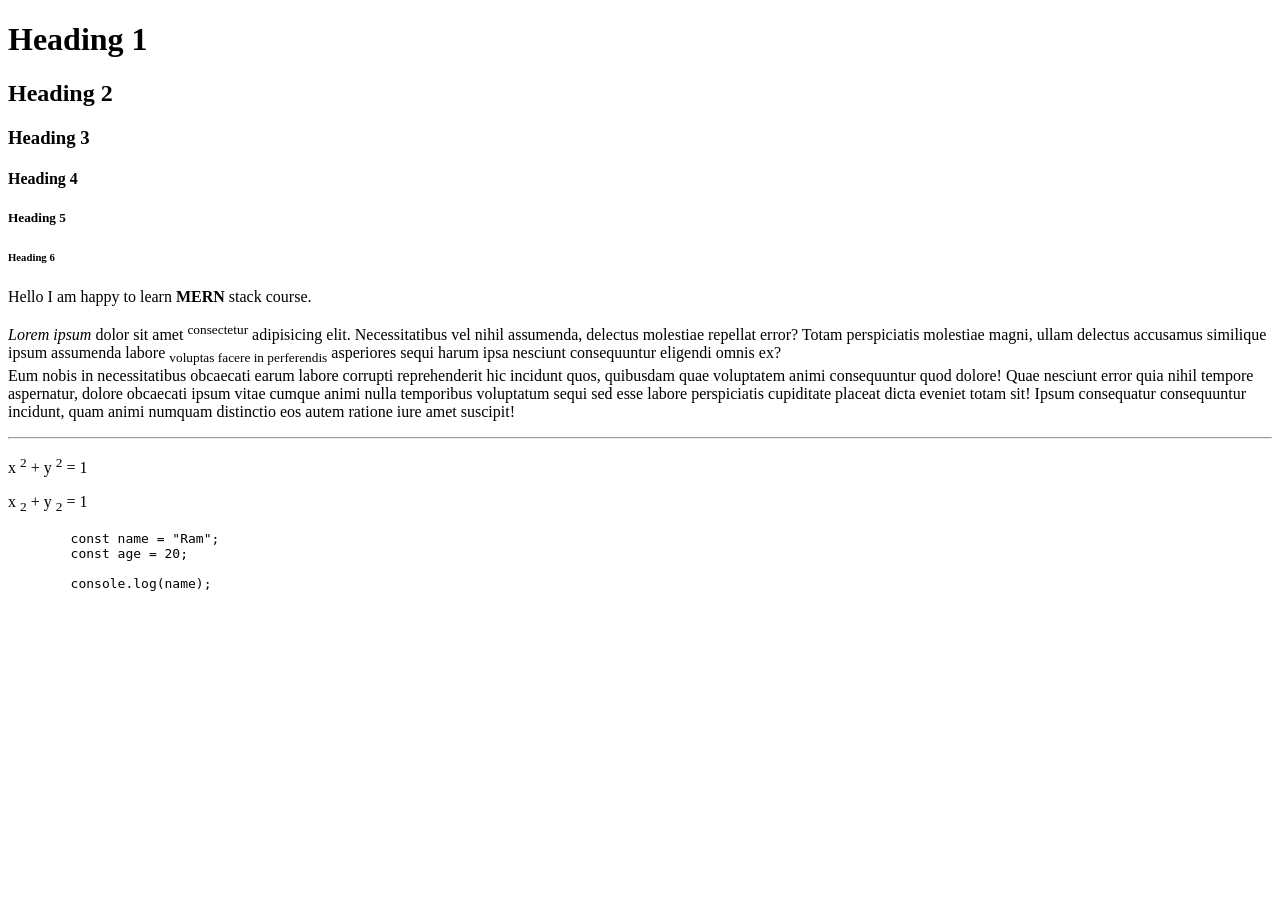
<file: index.html>
<!doctype html>
<html lang="en">
  <head>
    <meta charset="UTF-8" />
    <meta name="viewport" content="width=device-width, initial-scale=1.0" />
    <title>Learning HTML</title>
  </head>

  <body>
    <!-- Headings: h1 - h6 -->
    <h1>Heading 1</h1>
    <h2>Heading 2</h2>
    <h3>Heading 3</h3>
    <h4>Heading 4</h4>
    <h5>Heading 5</h5>
    <h6>Heading 6</h6>

    <!-- Paragraph  -->
    <p>Hello I am happy to learn <strong>MERN</strong> stack course.</p>
    <p>
      <em>Lorem ipsum</em> dolor sit amet <sup>consectetur</sup> adipisicing
      elit. Necessitatibus vel nihil assumenda, delectus molestiae repellat
      error? Totam perspiciatis molestiae magni, ullam delectus accusamus
      similique ipsum assumenda labore
      <sub>voluptas facere in perferendis</sub> asperiores sequi harum ipsa
      nesciunt consequuntur eligendi omnis ex?
      <br />
      Eum nobis in necessitatibus obcaecati earum labore corrupti reprehenderit
      hic incidunt quos, quibusdam quae voluptatem animi consequuntur quod
      dolore! Quae nesciunt error quia nihil tempore aspernatur, dolore
      obcaecati ipsum vitae cumque animi nulla temporibus voluptatum sequi sed
      esse labore perspiciatis cupiditate placeat dicta eveniet totam sit! Ipsum
      consequatur consequuntur incidunt, quam animi numquam distinctio eos autem
      ratione iure amet suscipit!
    </p>
    <hr />
    <p>x <sup>2</sup> + y <sup>2</sup> = 1</p>
    <p>x <sub>2</sub> + y <sub>2</sub> = 1</p>

    <pre>
        const name = "Ram";
        const age = 20;

        console.log(name);
    </pre>
  </body>
</html>
</file>
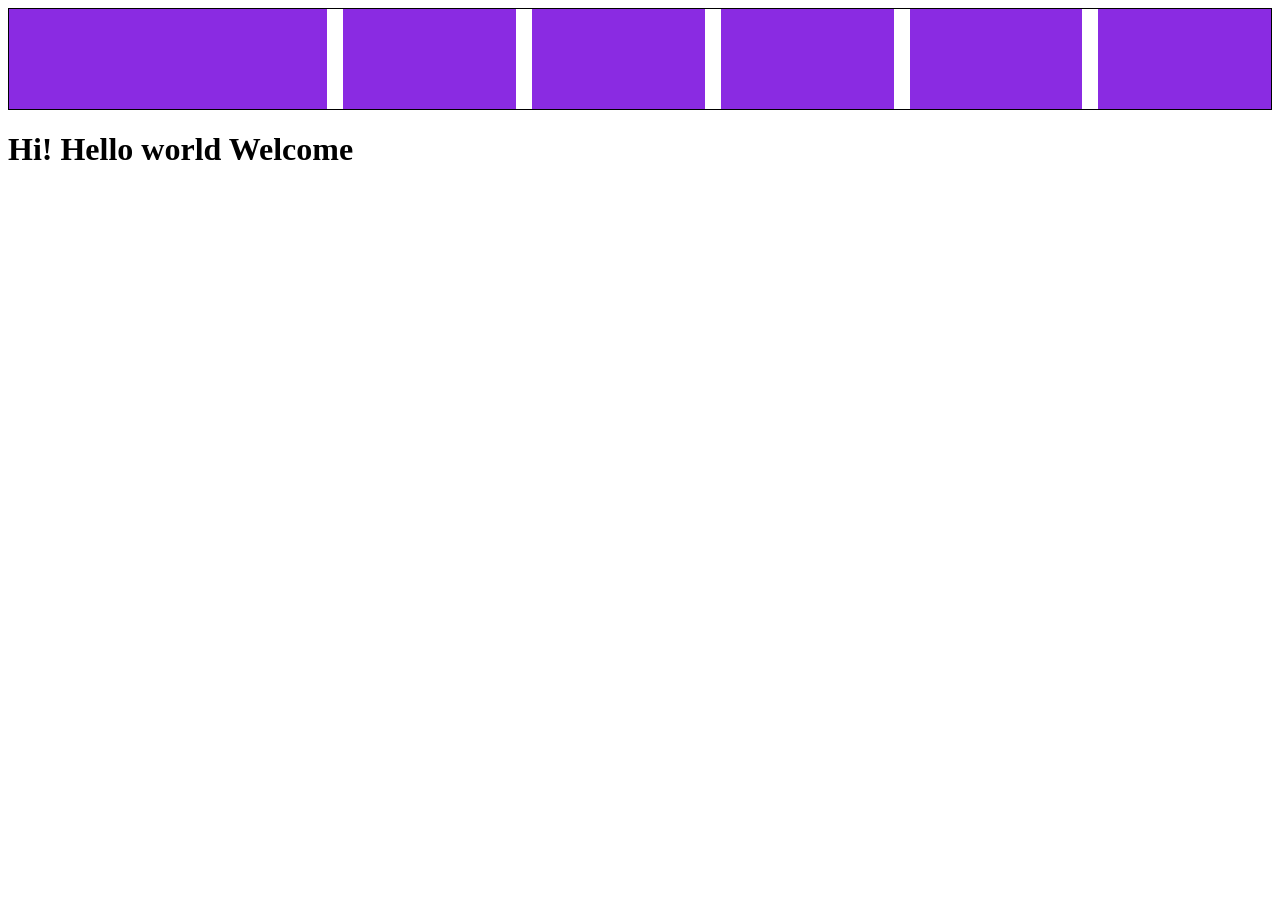
<file: flex.html>
<!doctype html>
<html lang="en">
  <head>
    <meta charset="UTF-8" />
    <meta name="viewport" content="width=device-width, initial-scale=1.0" />
    <title>Document</title>
    <style>
      .flex-box {
        border: 1px solid;
        gap: 1rem;
        display: flex;
        flex-wrap: wrap;
      }

      .card {
        height: 100px;
        width: 100px;
        background-color: blueviolet;
        flex-grow: 1;
        flex-shrink: 1;
      }

      .card:first-child {
        flex-grow: 3;
        flex-shrink: 0.7;
      }

      h1::before {
        content: "Hi! ";
      }

      h1::after {
        content: " Welcome";
      }
    </style>
  </head>
  <body>
    <div class="flex-box">
      <div class="card one"></div>
      <div class="card two"></div>
      <div class="card"></div>
      <div class="card"></div>
      <div class="card"></div>
      <div class="card"></div>
    </div>

    <h1>Hello world</h1>
  </body>
</html>
</file>
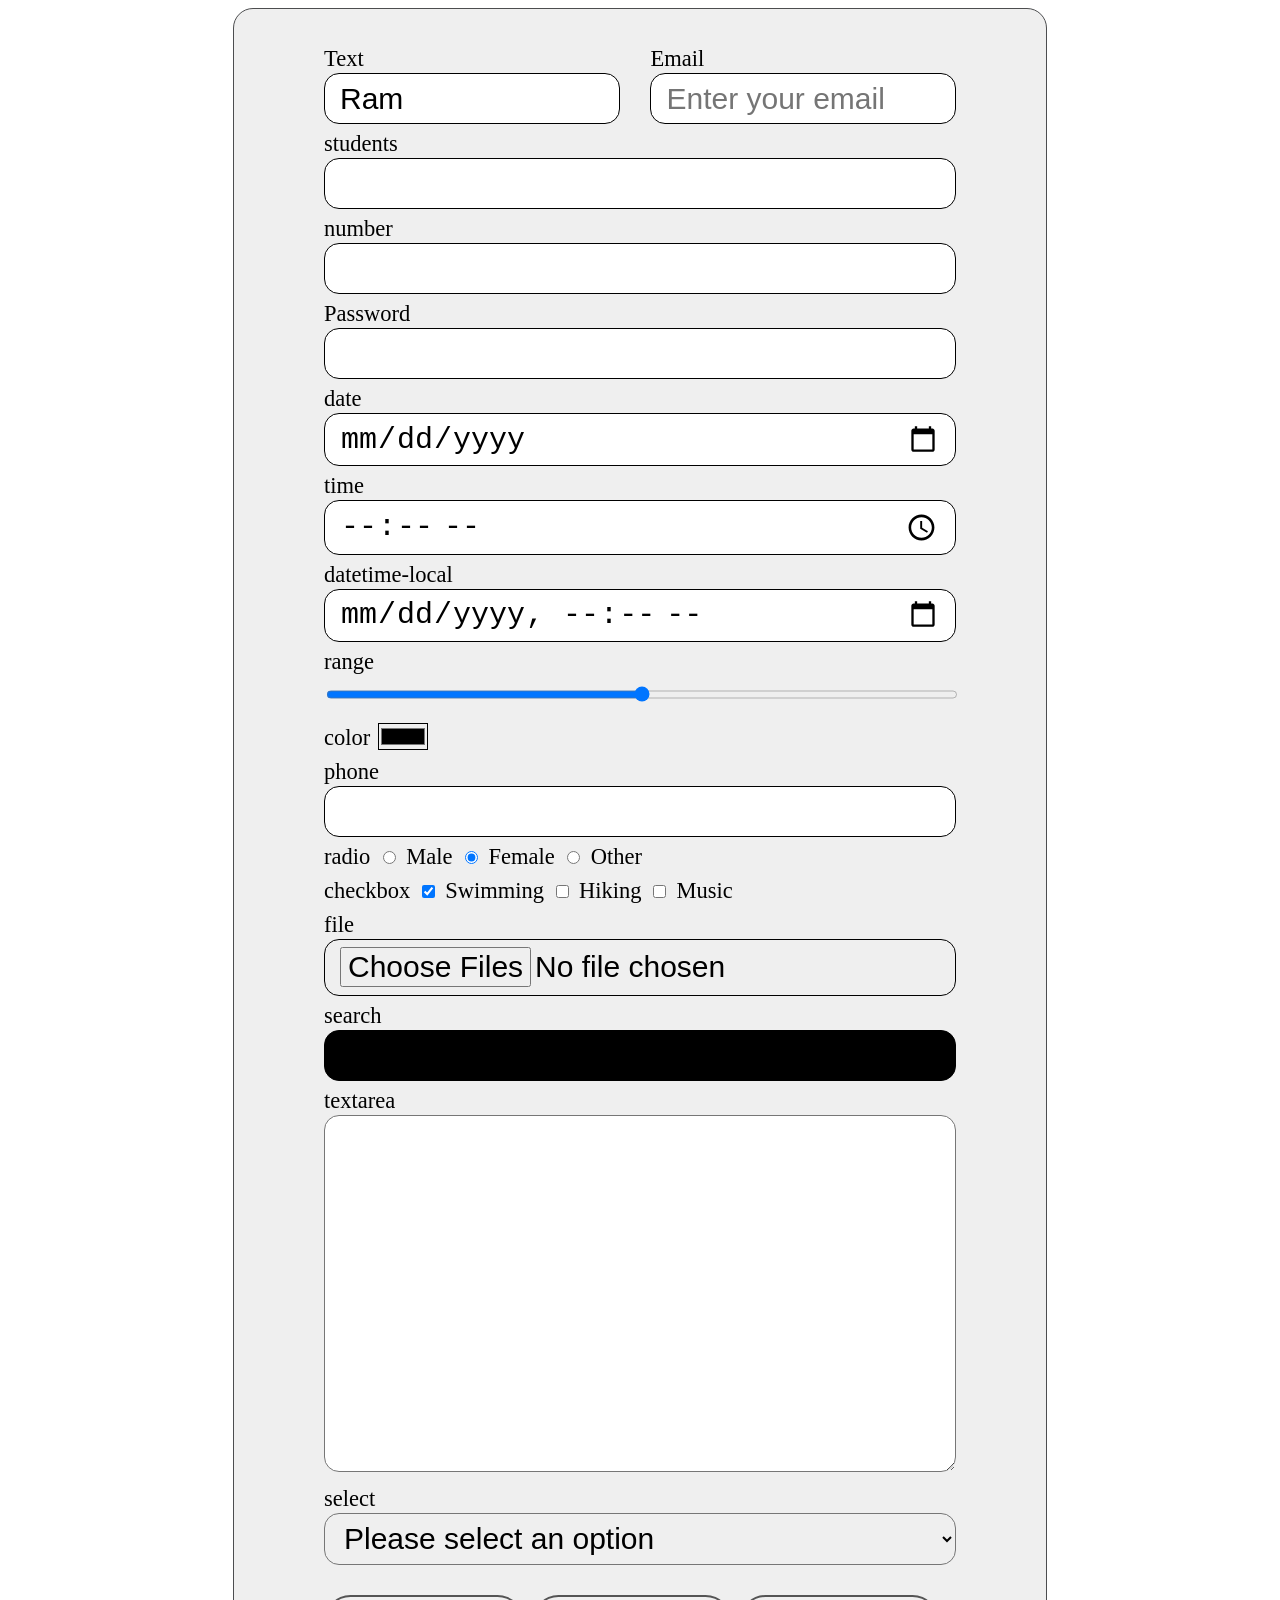
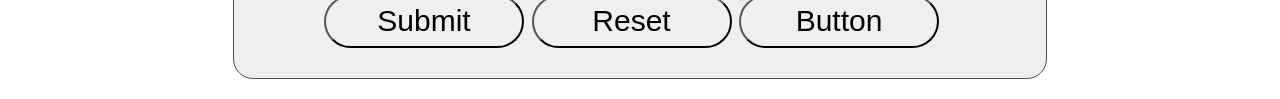
<file: form.html>
<!doctype html>
<html lang="en">
  <head>
    <meta charset="UTF-8" />
    <meta name="viewport" content="width=device-width, initial-scale=1.0" />
    <title>Form</title>
    <link rel="stylesheet" href="mystyles.css" />
  </head>
  <body>
    <form class="user-form">
      <div class="flex">
        <div>
          <label for="text">Text</label>
          <input type="text" id="text" name="text" value="Ram" />
        </div>

        <div>
          <label for="email">Email</label>
          <input
            type="email"
            id="email"
            name="email"
            placeholder="Enter your email"
            required
          />
        </div>
      </div>

      <div>
        <label for="students">students</label>
        <input type="text" id="students" list="studentList" />
        <datalist id="studentList">
          <option value="Ram"></option>
          <option value="Hari"></option>
          <option value="Sita"></option>
          <option value="Rohan"></option>
          <option value="Rajesh"></option>
        </datalist>
      </div>

      <div>
        <label for="number">number</label>
        <input type="number" id="number" min="1" max="100" />
      </div>

      <div>
        <label for="password">Password</label>
        <input type="password" id="password" minlength="6" maxlength="24" />
      </div>

      <div>
        <label for="date">date</label>
        <input type="date" id="date" />
      </div>

      <div>
        <label for="time">time</label>
        <input type="time" id="time" />
      </div>

      <div>
        <label for="datetime-local">datetime-local</label>
        <input type="datetime-local" id="datetime-local" />
      </div>

      <div>
        <label for="range">range</label>
        <input type="range" id="range" min="1" max="5" step="1" />
      </div>

      <div>
        <label for="color">color</label>
        <input type="color" id="color" />
      </div>

      <div>
        <label for="tel">phone</label>
        <input type="tel" id="tel" />
      </div>

      <div>
        <label>radio</label>
        <input type="radio" name="gender" id="male" value="male" />
        <label for="male">Male</label>

        <input type="radio" name="gender" id="female" checked value="female" />
        <label for="female">Female</label>

        <input type="radio" name="gender" id="other" value="other" />
        <label for="other">Other</label>
      </div>

      <div>
        <label>checkbox</label>
        <input
          type="checkbox"
          name="hobbies"
          id="swim"
          checked
          value="swimming"
        />
        <label for="swim">Swimming</label>

        <input type="checkbox" name="hobbies" id="hike" value="hiking" />
        <label for="hike">Hiking</label>

        <input type="checkbox" name="hobbies" id="music" value="music" />
        <label for="music">Music</label>
      </div>

      <div>
        <label for="file">file</label>
        <input type="file" id="file" accept=".jpg,.png,.webp" multiple />
      </div>

      <div>
        <label for="search">search</label>
        <input type="search" id="search" disabled />
      </div>

      <div>
        <label for="textarea">textarea</label>
        <textarea name="textarea" id="textarea" rows="10" cols="50"></textarea>
      </div>

      <div>
        <label for="select">select</label>
        <select id="select" name="select">
          <option disabled selected>Please select an option</option>
          <option value="1">class 1</option>
          <option value="2">class 2</option>
          <option value="3">class 3</option>
          <option value="4">class 4</option>
        </select>
      </div>

      <div>
        <button type="submit">Submit</button>
        <button type="reset">Reset</button>
        <button type="button">Button</button>
      </div>
    </form>
  </body>
</html>
</file>
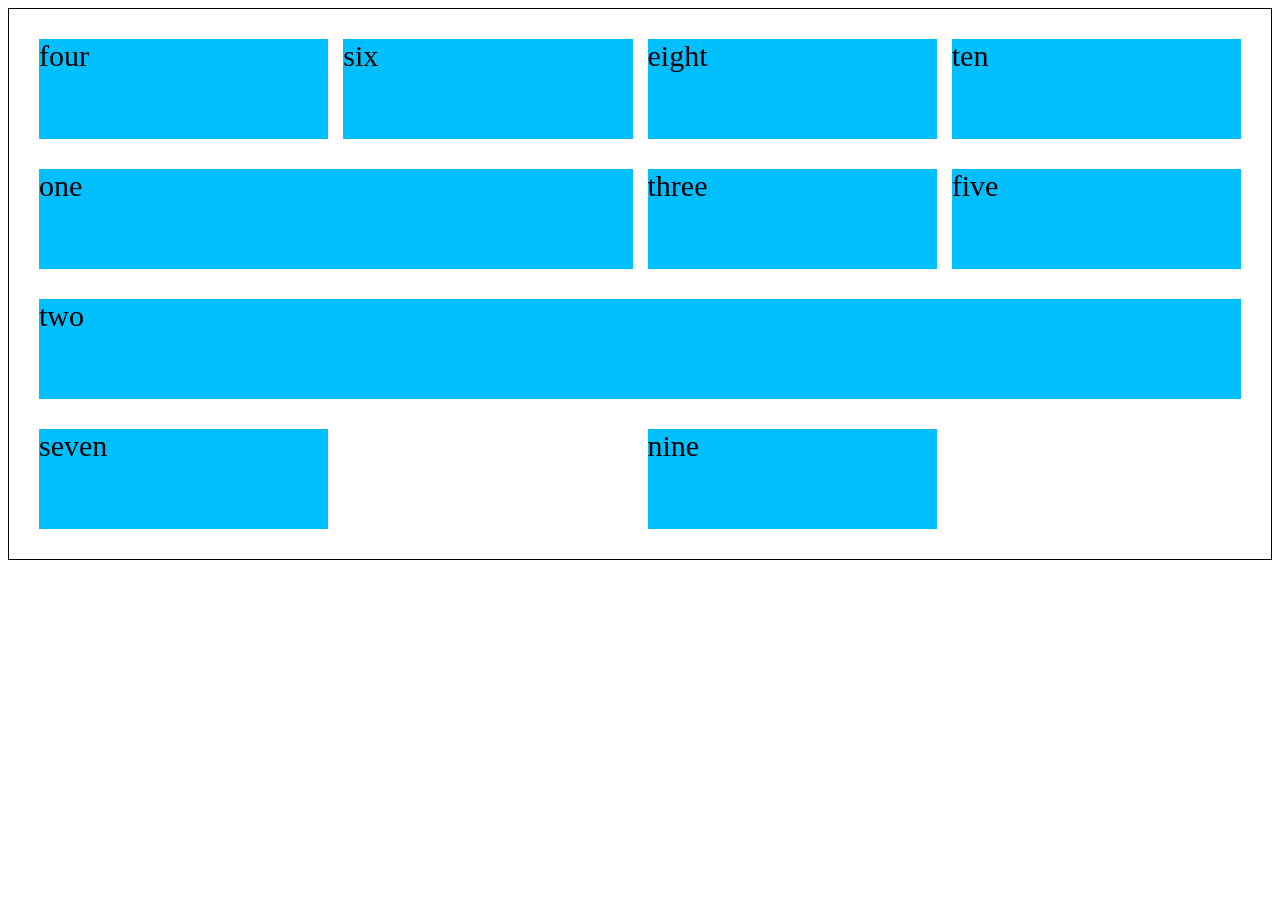
<file: grid.html>
<!doctype html>
<html lang="en">
  <head>
    <meta charset="UTF-8" />
    <meta name="viewport" content="width=device-width, initial-scale=1.0" />
    <title>Grid</title>
    <link rel="stylesheet" href="mystyles.css" />
  </head>
  <body>
    <div class="grid-container">
      <div class="grid-box one">one</div>
      <div class="grid-box two">two</div>
      <div class="grid-box three">three</div>
      <div class="grid-box four">four</div>
      <div class="grid-box five">five</div>
      <div class="grid-box six">six</div>
      <div class="grid-box seven">seven</div>
      <div class="grid-box eight">eight</div>
      <div class="grid-box nine">nine</div>
      <div class="grid-box ten">ten</div>
    </div>
  </body>
</html>
</file>
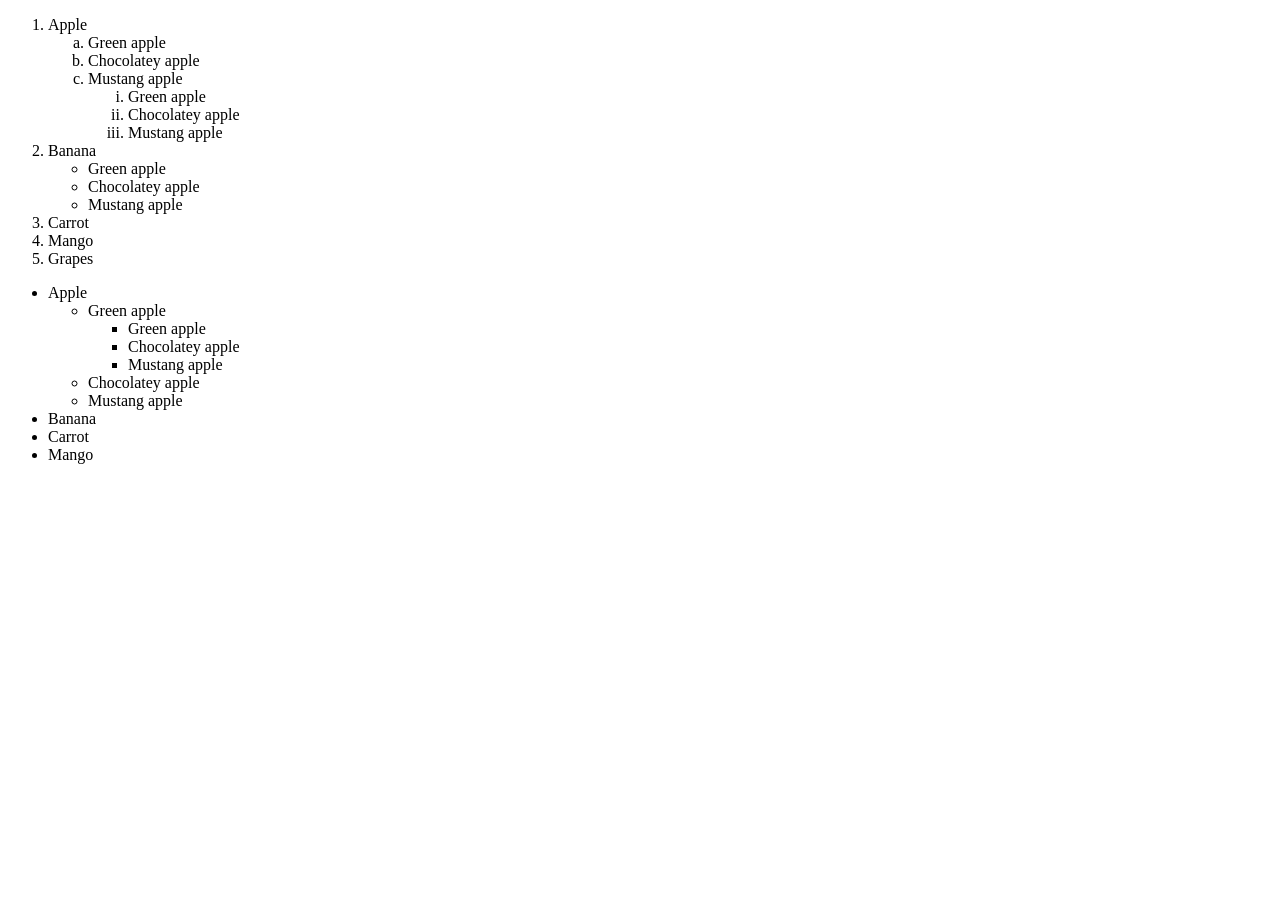
<file: list.html>
<!doctype html>
<html lang="en">
  <head>
    <meta charset="UTF-8" />
    <meta name="viewport" content="width=device-width, initial-scale=1.0" />
    <title>Lists</title>
  </head>
  <body>
    <!-- Ordered list  -->
    <ol>
      <li>
        Apple

        <ol type="a">
          <li>Green apple</li>
          <li>Chocolatey apple</li>
          <li>
            Mustang apple
            <ol type="i">
              <li>Green apple</li>
              <li>Chocolatey apple</li>
              <li>Mustang apple</li>
            </ol>
          </li>
        </ol>
      </li>
      <li>
        Banana
        <ul>
          <li>Green apple</li>
          <li>Chocolatey apple</li>
          <li>Mustang apple</li>
        </ul>
      </li>
      <li>Carrot</li>
      <li>Mango</li>
      <li>Grapes</li>
    </ol>

    <!-- Unordered list  -->
    <ul>
      <li>
        Apple
        <ul>
          <li>
            Green apple
            <ul>
              <li>Green apple</li>
              <li>Chocolatey apple</li>
              <li>Mustang apple</li>
            </ul>
          </li>
          <li>Chocolatey apple</li>
          <li>Mustang apple</li>
        </ul>
      </li>
      <li>Banana</li>
      <li>Carrot</li>
      <li>Mango</li>
    </ul>
  </body>
</html>
</file>
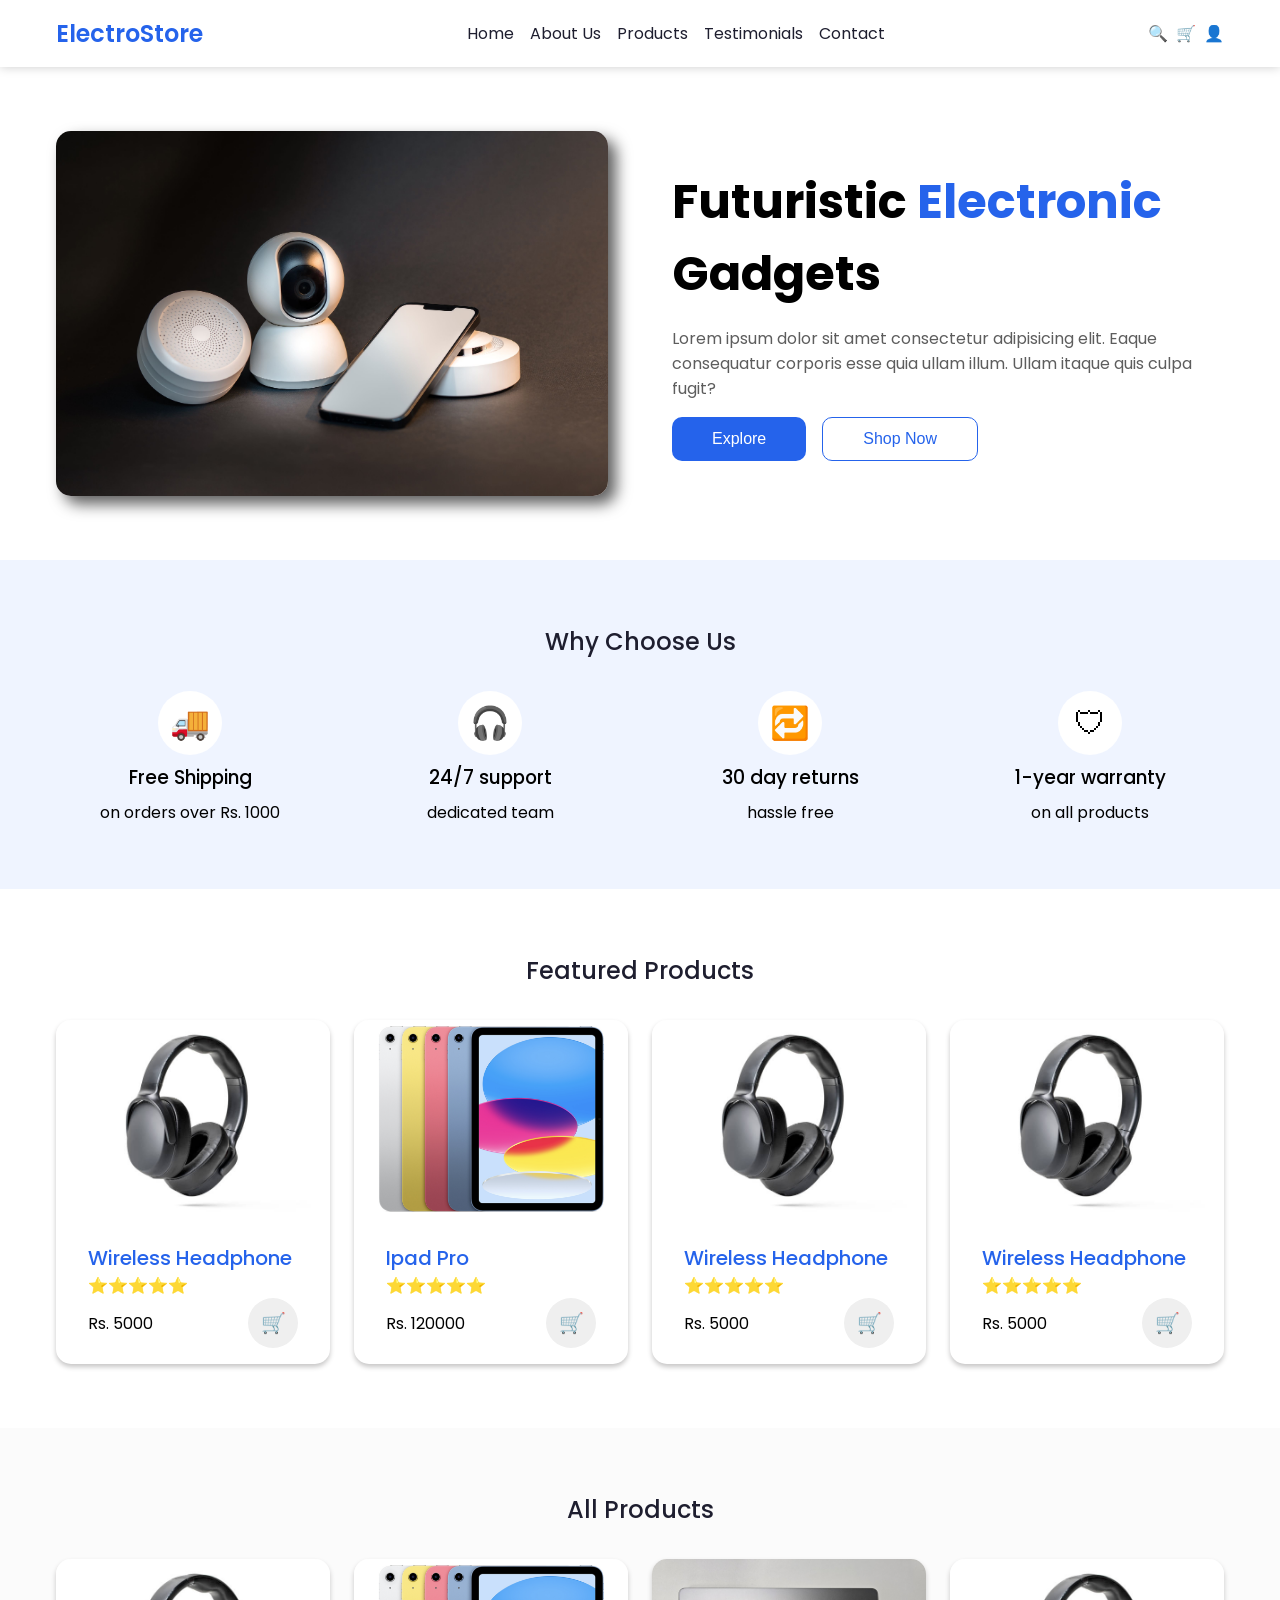
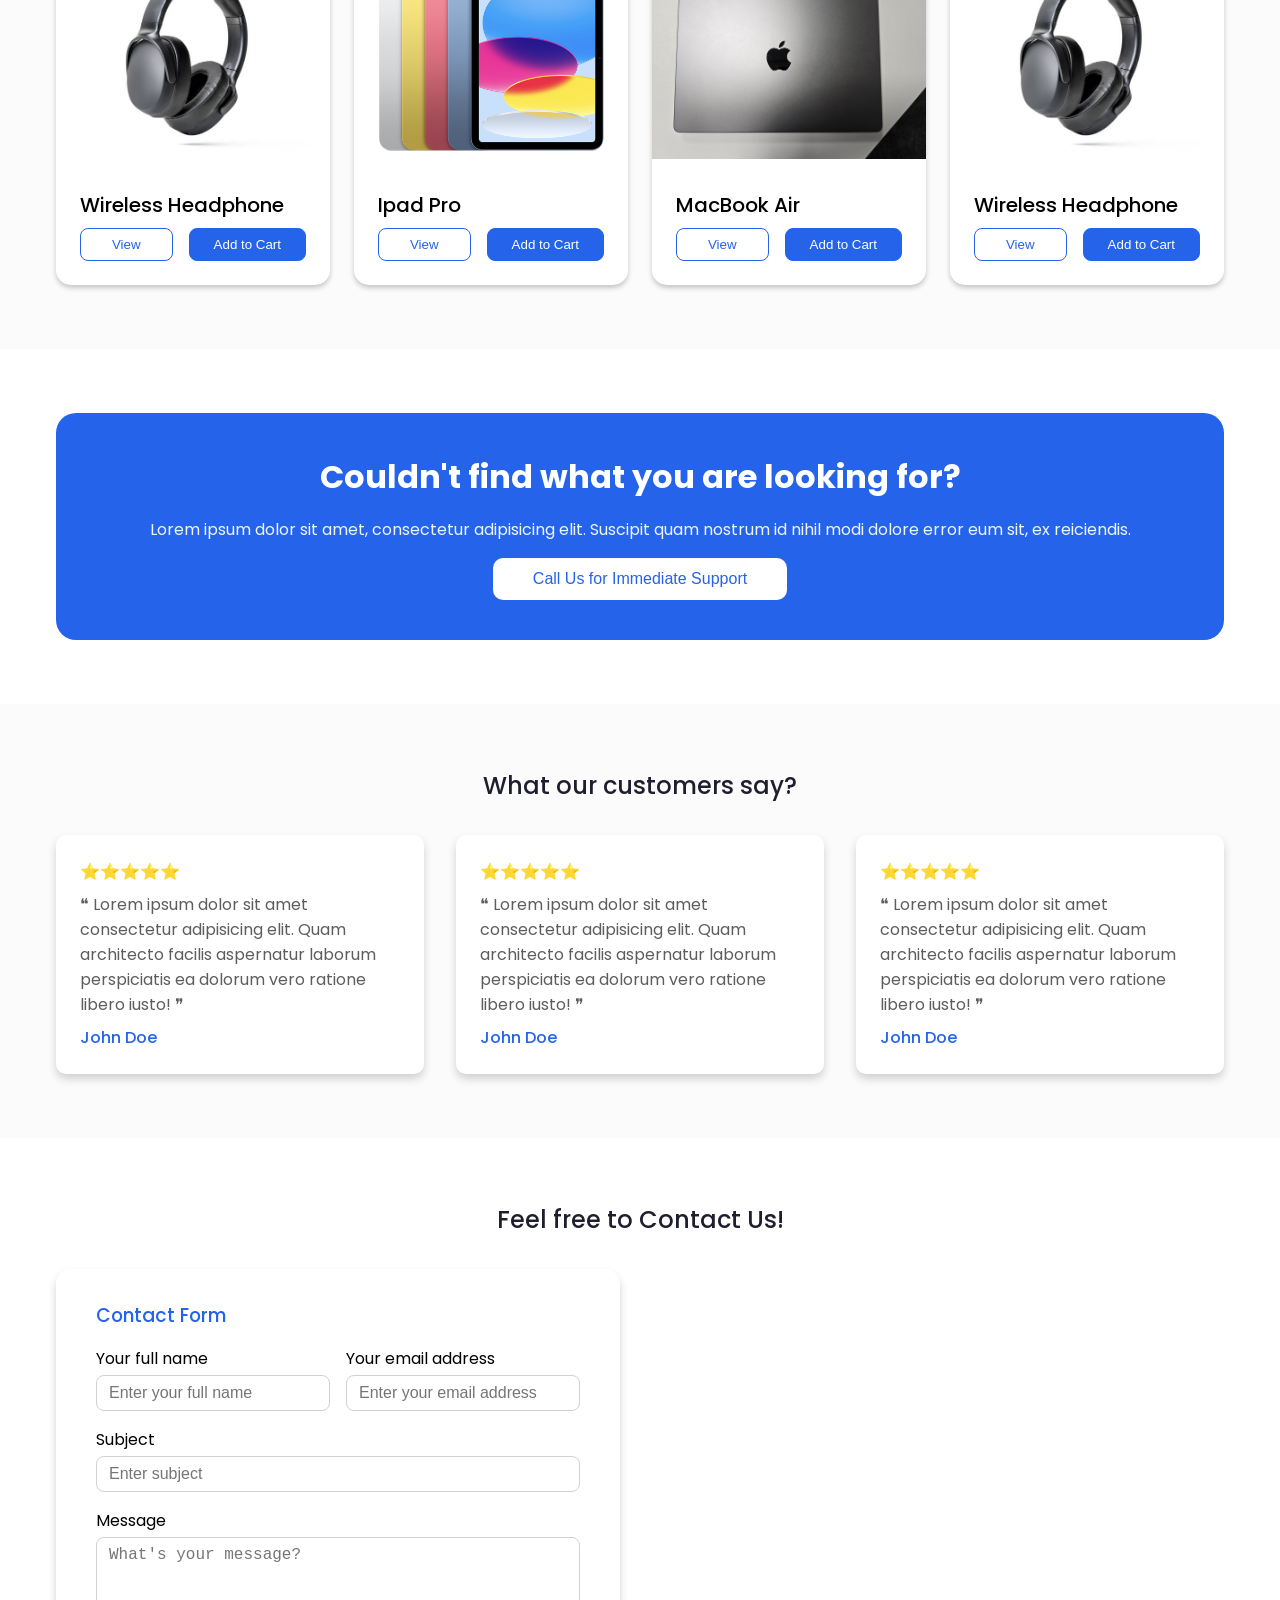
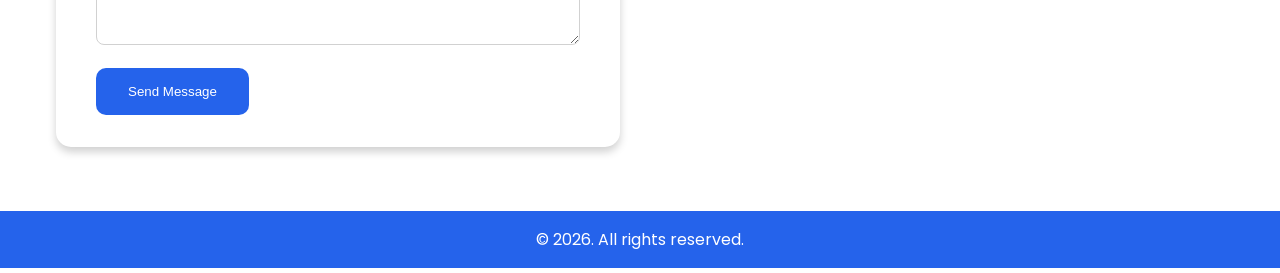
<file: project.html>
<!doctype html>
<html lang="en">
  <head>
    <meta charset="UTF-8" />
    <meta name="viewport" content="width=device-width, initial-scale=1.0" />
    <title>ElectroStore</title>
    <link rel="preconnect" href="https://fonts.googleapis.com" />
    <link rel="preconnect" href="https://fonts.gstatic.com" crossorigin />
    <link
      href="https://fonts.googleapis.com/css2?family=Poppins:ital,wght@0,100;0,200;0,300;0,400;0,500;0,600;0,700;0,800;0,900;1,100;1,200;1,300;1,400;1,500;1,600;1,700;1,800;1,900&display=swap"
      rel="stylesheet"
    />
    <link rel="stylesheet" href="project.css" />
  </head>
  <body>
    <header>
      <div class="container">
        <div class="header-items">
          <div class="logo">ElectroStore</div>

          <nav>
            <a href="#hero">Home</a>
            <a href="#benefits">About Us</a>
            <a href="#products">Products</a>
            <a href="#testimonials">Testimonials</a>
            <a href="#contact">Contact</a>
          </nav>

          <div class="actions">
            <span>🔍</span>
            <span>🛒</span>
            <span>👤</span>
          </div>
        </div>
      </div>
    </header>

    <main>
      <section id="hero">
        <div class="container">
          <div class="hero-items">
            <img src="assets/images/hero.jpg" alt="hero" class="hero-img" />
            <div class="hero-content">
              <h1>Futuristic <span>Electronic</span> Gadgets</h1>
              <p>
                Lorem ipsum dolor sit amet consectetur adipisicing elit. Eaque
                consequatur corporis esse quia ullam illum. Ullam itaque quis
                culpa fugit?
              </p>
              <div class="actions">
                <button class="explore">Explore</button>
                <button class="shop-now">Shop Now</button>
              </div>
            </div>
          </div>
        </div>
      </section>

      <section id="benefits">
        <div class="container">
          <h2>Why Choose Us</h2>
          <div class="benefit-items">
            <div class="benefit-card">
              <span>🚚</span>
              <h3>Free Shipping</h3>
              <p>on orders over Rs. 1000</p>
            </div>
            <div class="benefit-card">
              <span>🎧</span>
              <h3>24/7 support</h3>
              <p>dedicated team</p>
            </div>
            <div class="benefit-card">
              <span>🔁</span>
              <h3>30 day returns</h3>
              <p>hassle free</p>
            </div>
            <div class="benefit-card">
              <span>🛡</span>
              <h3>1-year warranty</h3>
              <p>on all products</p>
            </div>
          </div>
        </div>
      </section>

      <section id="featured">
        <div class="container">
          <h2>Featured Products</h2>
          <div class="featured-products">
            <div class="card">
              <img src="assets/images/headphone.jpg" alt="headphone" />
              <div class="content">
                <h4>Wireless Headphone</h4>
                <span>⭐⭐⭐⭐⭐</span>
                <div class="actions">
                  <p class="price">Rs. 5000</p>
                  <button>🛒</button>
                </div>
              </div>
            </div>

            <div class="card">
              <img src="assets/images/ipad.png" alt="headphone" />
              <div class="content">
                <h4>Ipad Pro</h4>
                <span>⭐⭐⭐⭐⭐</span>
                <div class="actions">
                  <p class="price">Rs. 120000</p>
                  <button>🛒</button>
                </div>
              </div>
            </div>
            <div class="card">
              <img src="assets/images/headphone.jpg" alt="headphone" />
              <div class="content">
                <h4>Wireless Headphone</h4>
                <span>⭐⭐⭐⭐⭐</span>
                <div class="actions">
                  <p class="price">Rs. 5000</p>
                  <button>🛒</button>
                </div>
              </div>
            </div>
            <div class="card">
              <img src="assets/images/headphone.jpg" alt="headphone" />
              <div class="content">
                <h4>Wireless Headphone</h4>
                <span>⭐⭐⭐⭐⭐</span>
                <div class="actions">
                  <p class="price">Rs. 5000</p>
                  <button>🛒</button>
                </div>
              </div>
            </div>
          </div>
        </div>
      </section>

      <section id="products">
        <div class="container">
          <h2>All Products</h2>
          <div class="products">
            <div class="card">
              <img src="assets/images/headphone.jpg" alt="headphone" />
              <div class="content">
                <h4>Wireless Headphone</h4>
                <div class="actions">
                  <button>View</button>
                  <button>Add to Cart</button>
                </div>
              </div>
            </div>

            <div class="card">
              <img src="assets/images/ipad.png" alt="headphone" />
              <div class="content">
                <h4>Ipad Pro</h4>
                <div class="actions">
                  <button>View</button>
                  <button>Add to Cart</button>
                </div>
              </div>
            </div>
            <div class="card">
              <img src="assets/images/mac.jpg" alt="headphone" />
              <div class="content">
                <h4>MacBook Air</h4>
                <div class="actions">
                  <button>View</button>
                  <button>Add to Cart</button>
                </div>
              </div>
            </div>
            <div class="card">
              <img src="assets/images/headphone.jpg" alt="headphone" />
              <div class="content">
                <h4>Wireless Headphone</h4>
                <div class="actions">
                  <button>View</button>
                  <button>Add to Cart</button>
                </div>
              </div>
            </div>
          </div>
        </div>
      </section>

      <section id="cta">
        <div class="container">
          <div class="cta">
            <h3>Couldn't find what you are looking for?</h3>
            <p>
              Lorem ipsum dolor sit amet, consectetur adipisicing elit. Suscipit
              quam nostrum id nihil modi dolore error eum sit, ex reiciendis.
            </p>
            <button>Call Us for Immediate Support</button>
          </div>
        </div>
      </section>

      <section id="testimonials">
        <div class="container">
          <h2>What our customers say?</h2>
          <div class="reviews">
            <div class="card">
              <span>⭐⭐⭐⭐⭐</span>
              <p>
                Lorem ipsum dolor sit amet consectetur adipisicing elit. Quam
                architecto facilis aspernatur laborum perspiciatis ea dolorum
                vero ratione libero iusto!
              </p>
              <h4>John Doe</h4>
            </div>

            <div class="card">
              <span>⭐⭐⭐⭐⭐</span>
              <p>
                Lorem ipsum dolor sit amet consectetur adipisicing elit. Quam
                architecto facilis aspernatur laborum perspiciatis ea dolorum
                vero ratione libero iusto!
              </p>
              <h4>John Doe</h4>
            </div>

            <div class="card">
              <span>⭐⭐⭐⭐⭐</span>
              <p>
                Lorem ipsum dolor sit amet consectetur adipisicing elit. Quam
                architecto facilis aspernatur laborum perspiciatis ea dolorum
                vero ratione libero iusto!
              </p>
              <h4>John Doe</h4>
            </div>
          </div>
        </div>
      </section>

      <section id="contact">
        <div class="container">
          <h2>Feel free to Contact Us!</h2>

          <div class="contact-items">
            <form action="#">
              <h3>Contact Form</h3>
              <div class="flexbox">
                <div>
                  <label for="fullname">Your full name</label>
                  <input
                    type="text"
                    id="fullname"
                    name="fullname"
                    placeholder="Enter your full name"
                    required
                  />
                </div>
                <div>
                  <label for="email">Your email address</label>
                  <input
                    type="email"
                    id="email"
                    name="email"
                    placeholder="Enter your email address"
                    required
                  />
                </div>
              </div>
              <div>
                <label for="subject">Subject</label>
                <input
                  type="text"
                  id="subject"
                  name="subject"
                  placeholder="Enter subject"
                  required
                />
              </div>
              <div>
                <label for="message">Message</label>
                <textarea
                  name="message"
                  id="message"
                  rows="5"
                  placeholder="What's your message?"
                  required
                ></textarea>
              </div>
              <button type="submit">Send Message</button>
            </form>

            <iframe
              src="https://www.google.com/maps/embed?pb=!1m18!1m12!1m3!1d3560.662121468001!2d87.28372377588325!3d26.818885076703346!2m3!1f0!2f0!3f0!3m2!1i1024!2i768!4f13.1!3m3!1m2!1s0x39ef4175e4f26a95%3A0x9b8526c7c4c7bc1c!2sCode%20IT!5e0!3m2!1sen!2snp!4v1785425813795!5m2!1sen!2snp"
              width="600"
              height="400"
              style="border: 0"
              allowfullscreen=""
              loading="lazy"
              referrerpolicy="strict-origin-when-cross-origin"
            ></iframe>
          </div>
        </div>
      </section>
    </main>

    <footer>© 2026. All rights reserved.</footer>
  </body>
</html>
</file>
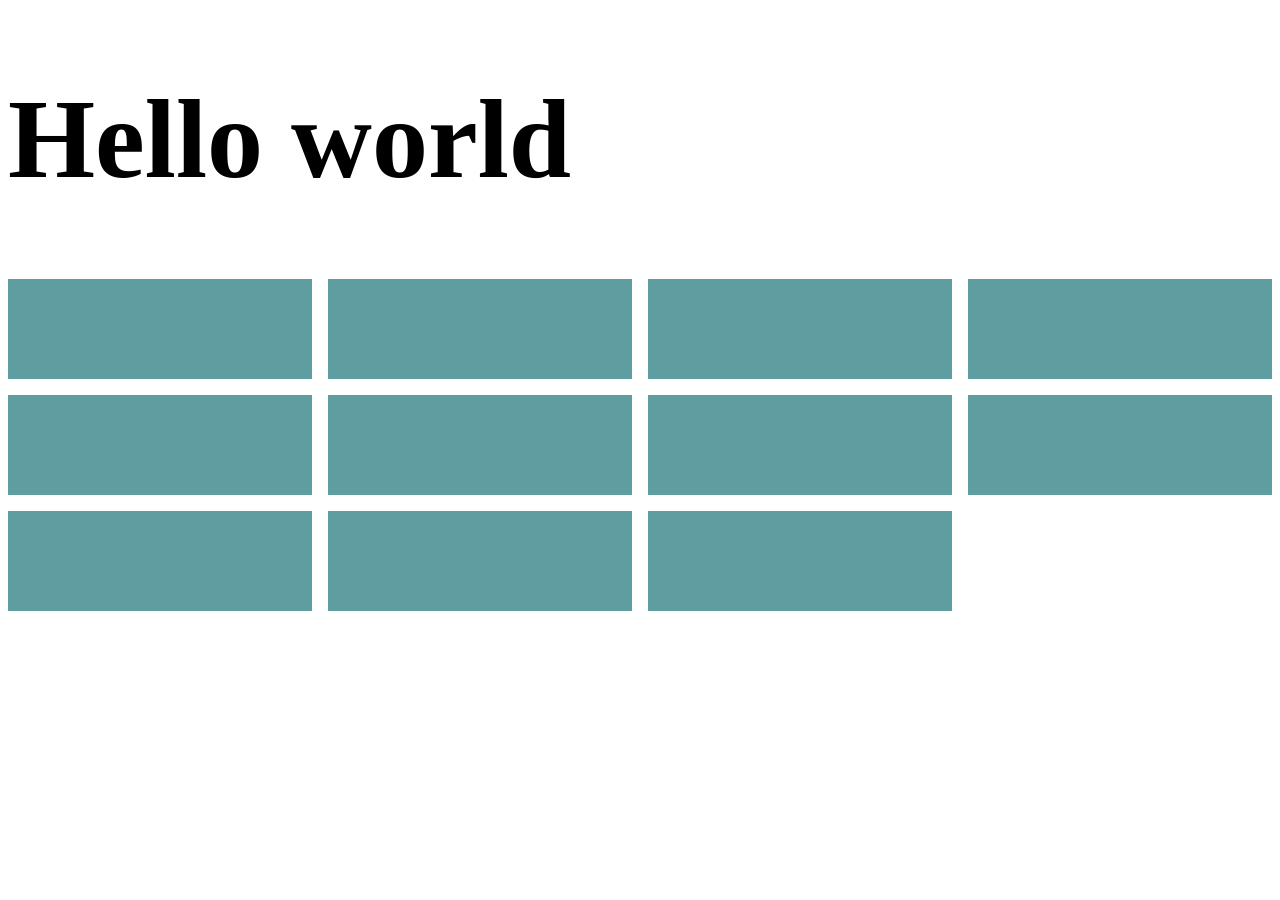
<file: responsive.html>
<!doctype html>
<html lang="en">
  <head>
    <meta charset="UTF-8" />
    <meta name="viewport" content="width=device-width, initial-scale=1.0" />
    <title>Responsive design</title>
    <link rel="stylesheet" href="responsive.css" />
  </head>
  <body>
    <h1>Hello world</h1>
    <div class="grid-container">
      <div class="grid-box"></div>
      <div class="grid-box"></div>
      <div class="grid-box"></div>
      <div class="grid-box"></div>
      <div class="grid-box"></div>
      <div class="grid-box"></div>
      <div class="grid-box"></div>
      <div class="grid-box"></div>
      <div class="grid-box"></div>
      <div class="grid-box"></div>
      <div class="grid-box"></div>
    </div>
  </body>
</html>
</file>
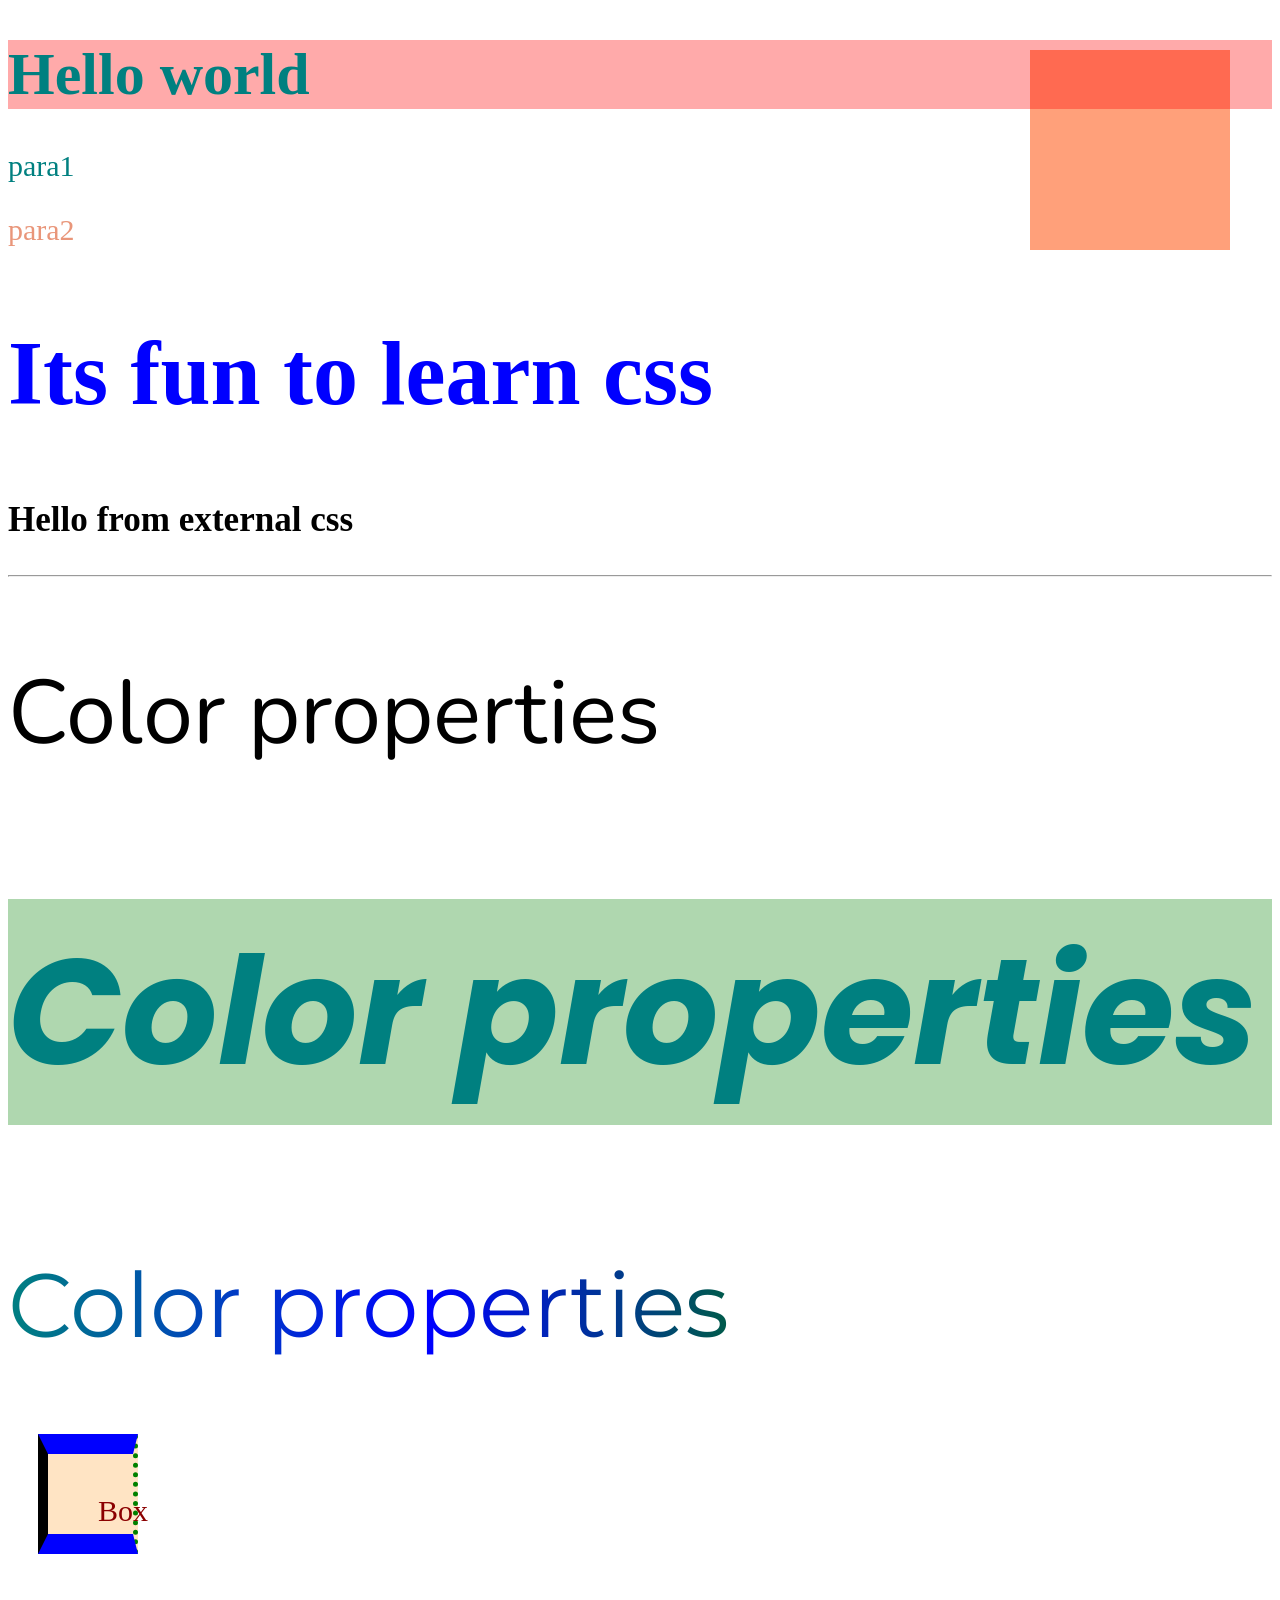
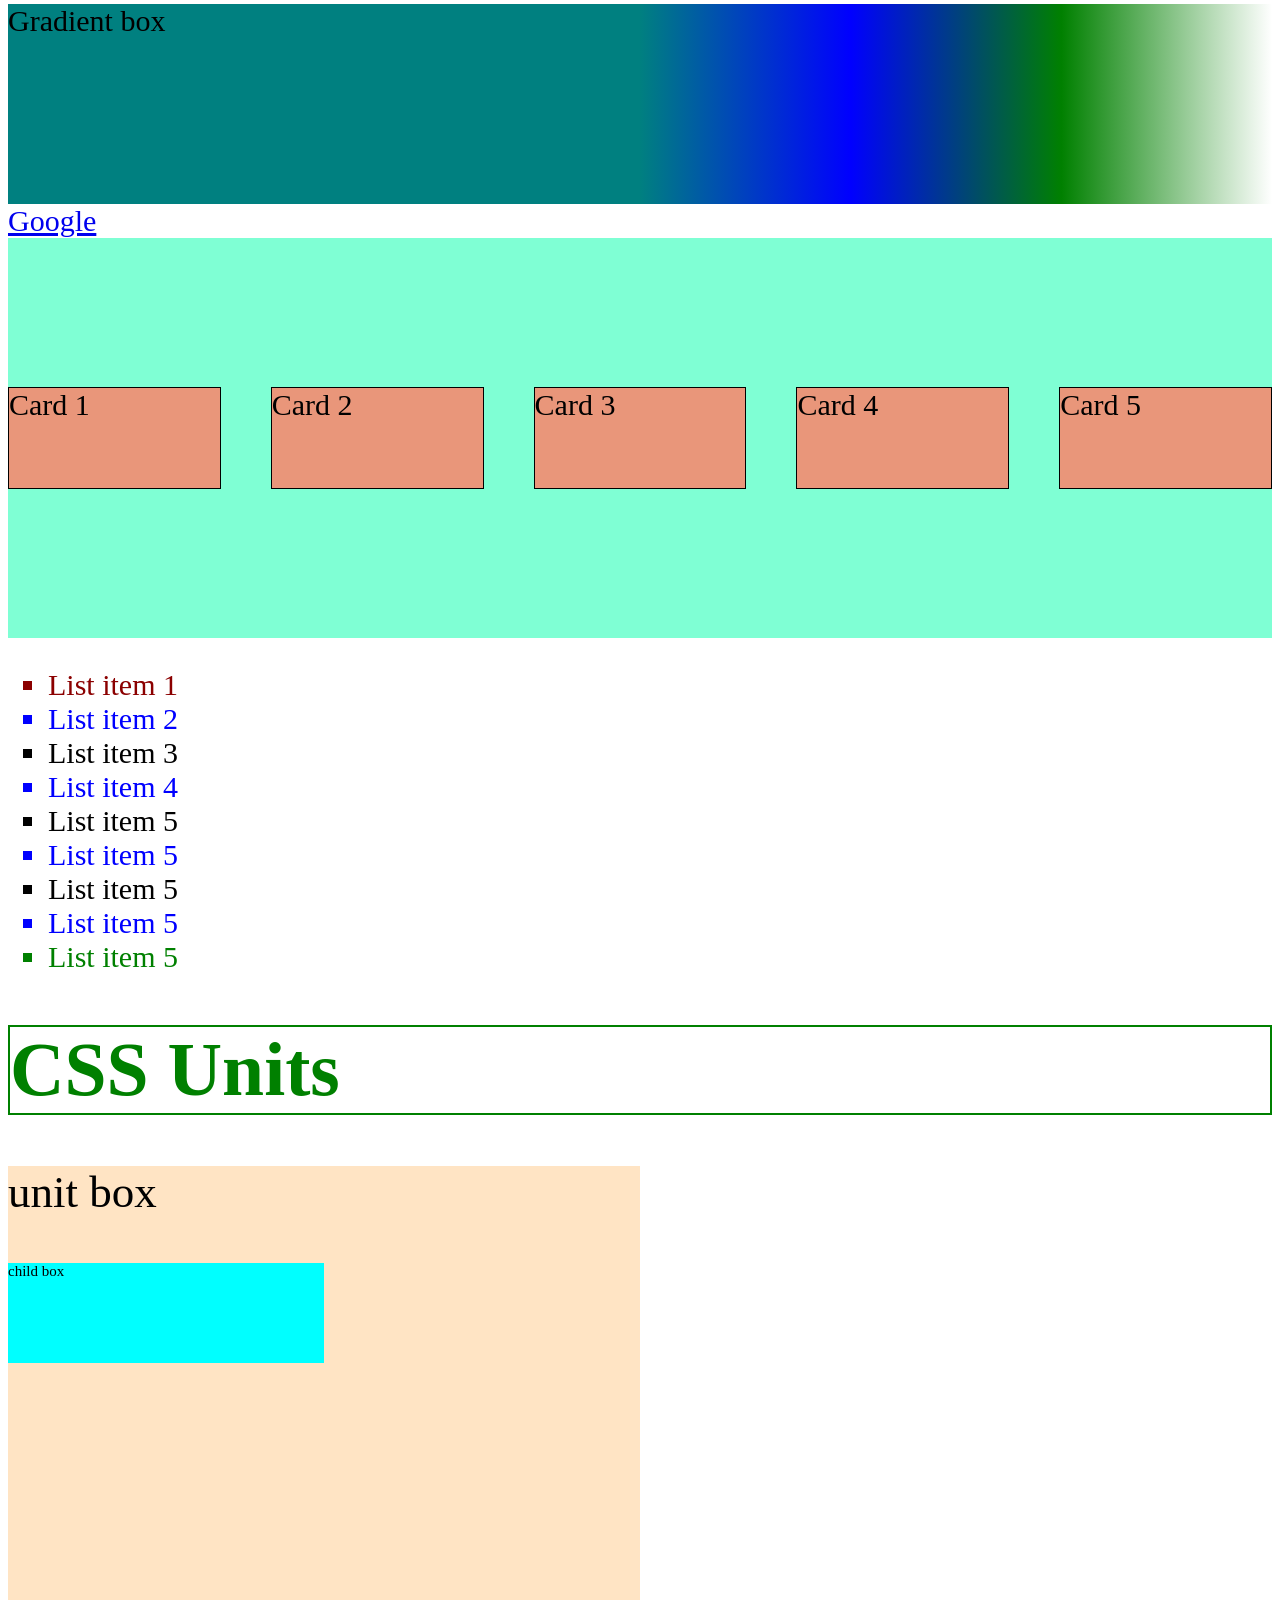
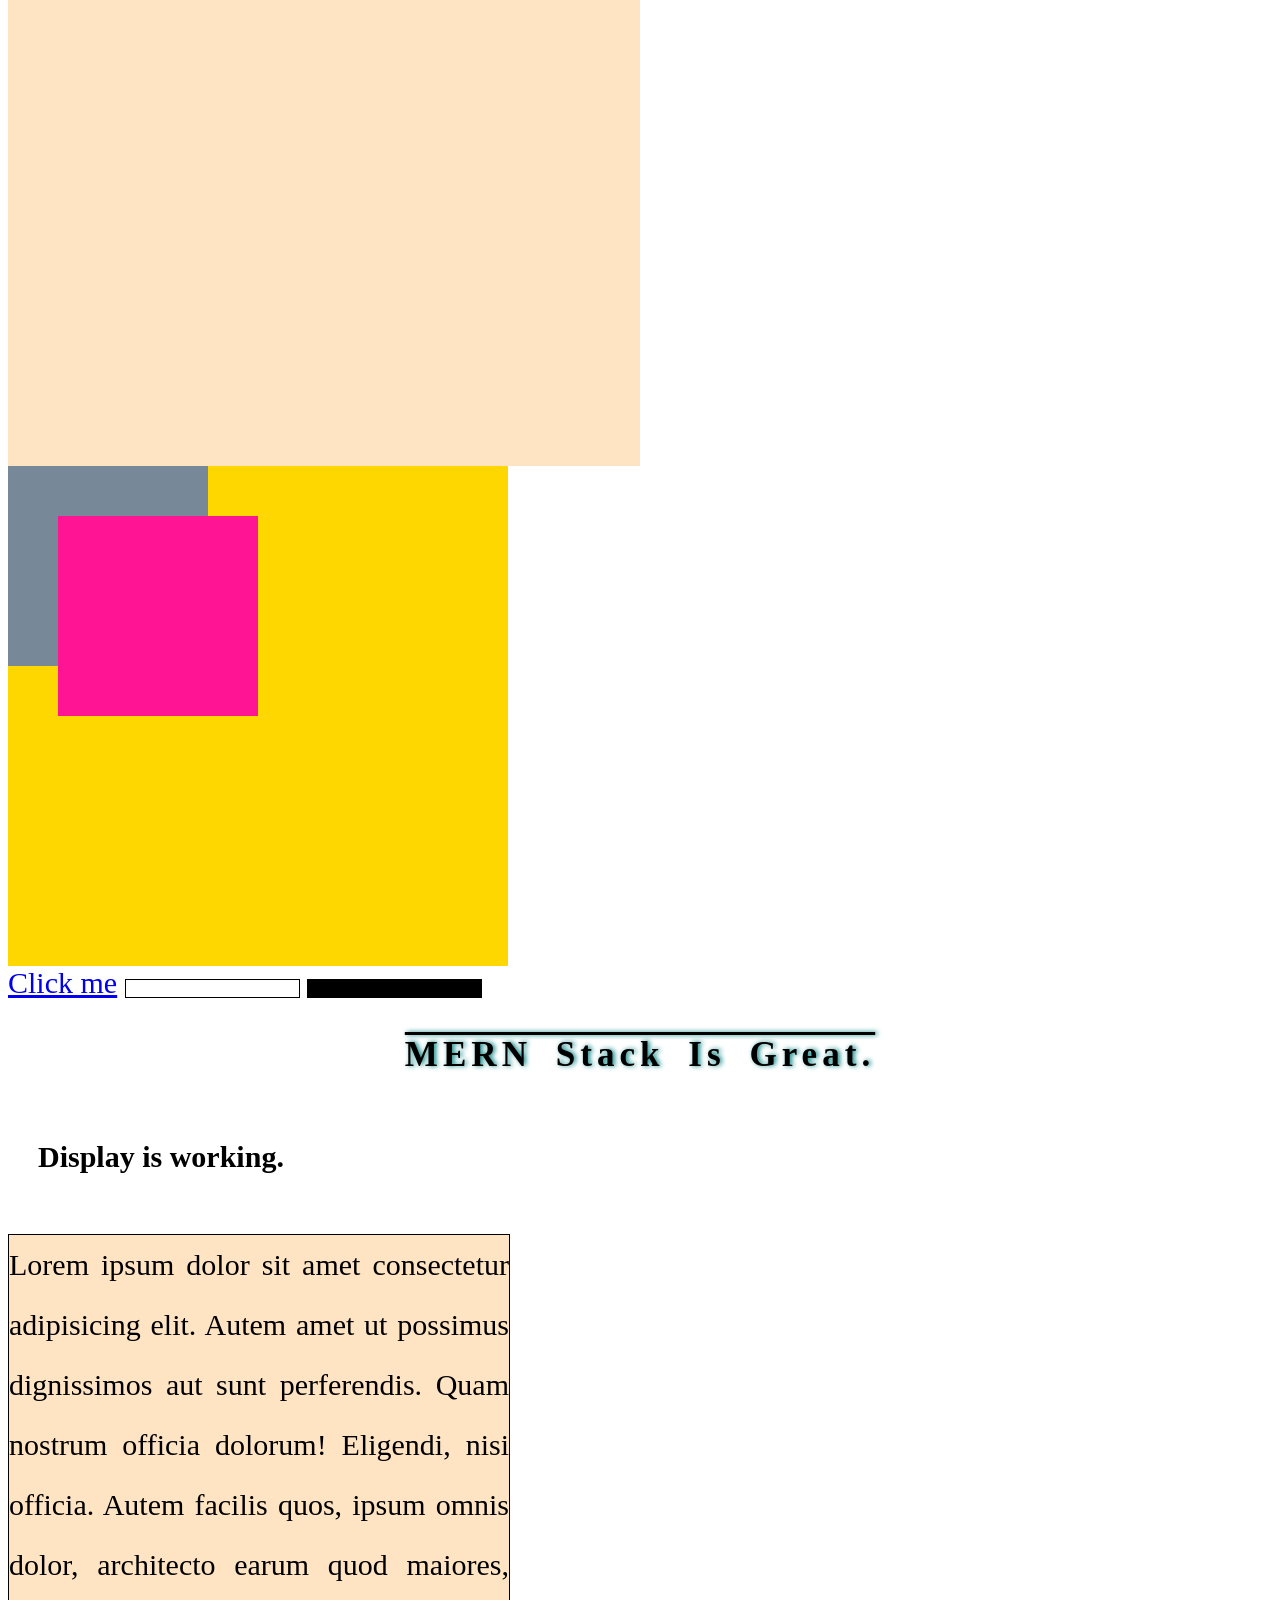
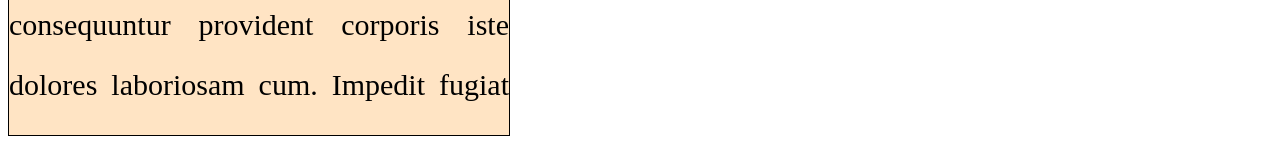
<file: styling.html>
<!doctype html>
<html lang="en">
  <head>
    <meta charset="UTF-8" />
    <meta name="viewport" content="width=device-width, initial-scale=1.0" />
    <title>CSS Styling</title>
    <link rel="preconnect" href="https://fonts.googleapis.com" />
    <link rel="preconnect" href="https://fonts.gstatic.com" crossorigin />
    <link
      href="https://fonts.googleapis.com/css2?family=Montserrat:ital,wght@0,100..900;1,100..900&family=Nunito:ital,wght@0,200..1000;1,200..1000&family=Poppins:ital,wght@0,100;0,200;0,300;0,400;0,500;0,600;0,700;0,800;0,900;1,100;1,200;1,300;1,400;1,500;1,600;1,700;1,800;1,900&display=swap"
      rel="stylesheet"
    />
    <style>
      /* Internal styles  */
      h1 {
        color: red;
        background-color: #ff000055;
      }

      #title {
        color: darkmagenta;
      }

      .title {
        color: blue;
      }

      h1 {
        color: green;
      }

      .para {
        color: teal;
      }

      .para2 {
        color: darksalmon;
      }
    </style>

    <link rel="stylesheet" href="mystyles.css" />
  </head>
  <body>
    <h1 id="title" class="title" style="color: teal">Hello world</h1>

    <div class="para">
      <p>para1</p>
      <p class="para2">para2</p>
    </div>

    <h2 style="color: blue; font-size: 3rem">Its fun to learn css</h2>

    <h3>Hello from external css</h3>
    <hr />
    <!-- Color properties -->

    <h2 class="heading-1">Color properties</h2>
    <h2 class="heading-2">Color properties</h2>
    <h2 class="heading-3">Color properties</h2>

    <div class="box">Box</div>

    <div class="gradient-box">Gradient box</div>

    <a href="#" class="google">Google</a>

    <div class="container">
      <div class="card">Card 1</div>
      <div class="card">Card 2</div>
      <div class="card">Card 3</div>
      <div class="card">Card 4</div>
      <div class="card">Card 5</div>
    </div>

    <ul class="list">
      <li>List item 1</li>
      <li>List item 2</li>
      <li>List item 3</li>
      <li>List item 4</li>
      <li>List item 5</li>
      <li>List item 5</li>
      <li>List item 5</li>
      <li>List item 5</li>
      <li>List item 5</li>
    </ul>

    <h1 class="units">CSS Units</h1>

    <div class="unit-box">
      <p>unit box</p>

      <div class="child-box">child box</div>
    </div>

    <div class="positional-box">
      <div class="positional-child"></div>
      <div class="fixed-child"></div>
      <div class="sticky-child"></div>
    </div>

    <a href="#" class="pseudo-click">Click me</a>

    <input type="text" />
    <input type="text" disabled />

    <h3 class="mern">MERN stack is great.</h3>

    <h4 class="heading-display">Display is working.</h4>

    <p class="content">
      Lorem ipsum dolor sit amet consectetur adipisicing elit. Autem amet ut
      possimus dignissimos aut sunt perferendis. Quam nostrum officia dolorum!
      Eligendi, nisi officia. Autem facilis quos, ipsum omnis dolor, architecto
      earum quod maiores, consequuntur provident corporis iste dolores
      laboriosam cum. Impedit fugiat asperiores harum quos necessitatibus
      eligendi nostrum, eaque quae suscipit voluptatem, nulla praesentium
      eveniet iste officiis deleniti fuga minus rerum sequi autem assumenda
      officia! Modi, excepturi facilis enim ipsum earum totam veniam
      repellendus! Hic quod minus enim cum fugiat vero ea perspiciatis ipsa
      temporibus laboriosam qui, aspernatur accusamus blanditiis praesentium
      consequuntur ex nemo rem itaque tempora repudiandae amet quae sint non?
      Magni et, id dignissimos iusto dolorem, excepturi consequatur sapiente
      voluptatem velit ratione obcaecati. Nihil, voluptatem necessitatibus?
      Labore ducimus quod quidem expedita, eveniet exercitationem numquam neque
      enim architecto quos, incidunt ea laudantium sunt similique iure! Nisi
      molestias eveniet ab corrupti! Atque qui non repudiandae consequuntur
      modi? Voluptate in asperiores obcaecati modi labore qui, facere ratione
      quis quisquam ex aut recusandae laboriosam unde fuga, possimus quod at
      exercitationem corrupti totam non impedit rerum voluptatibus. Repudiandae
      enim molestiae obcaecati reiciendis eius non eum inventore doloremque ut
      soluta maxime corporis rem voluptatem est consectetur, placeat quis! Est
      soluta expedita repellat unde iste?
    </p>
  </body>
</html>
</file>
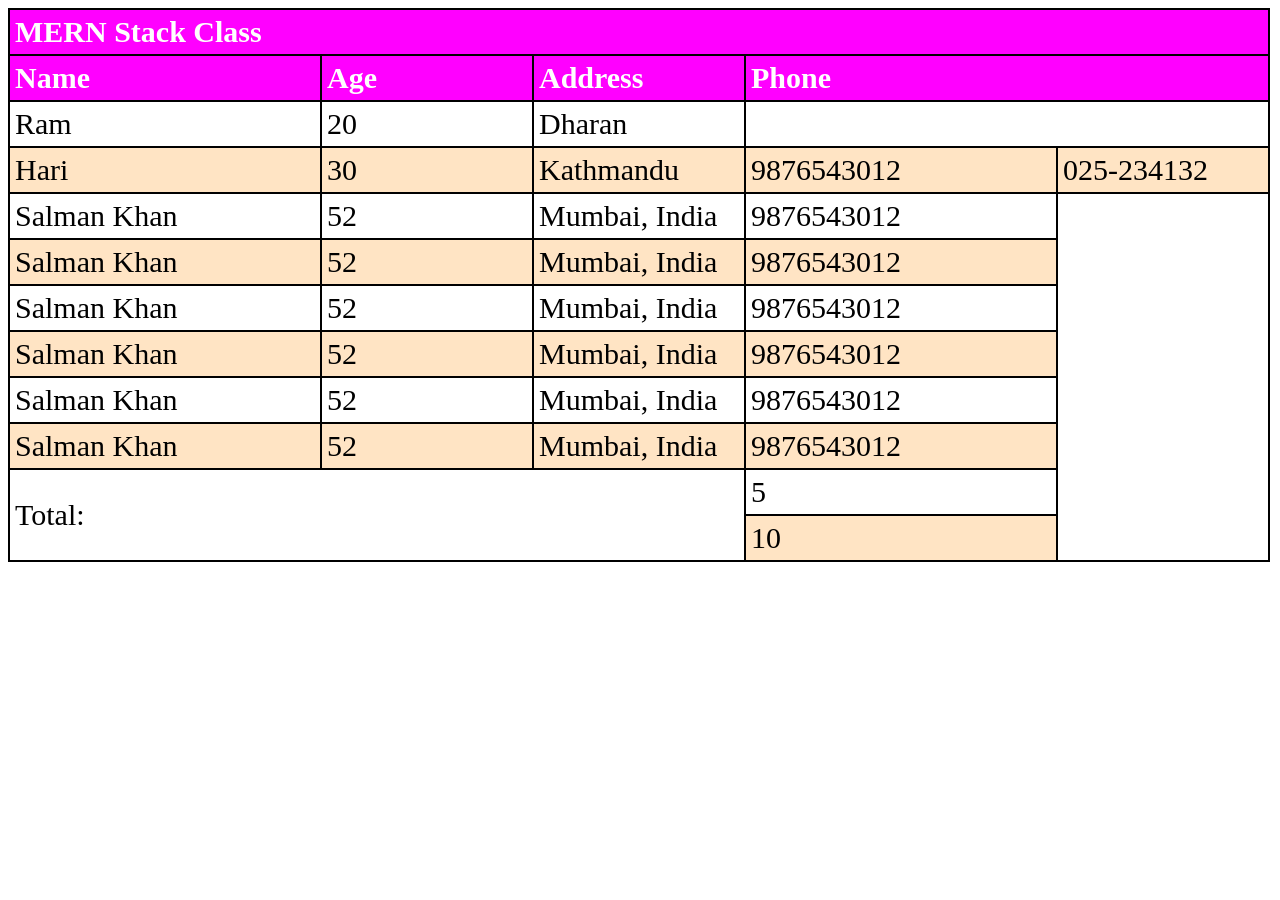
<file: table.html>
<!doctype html>
<html lang="en">
  <head>
    <meta charset="UTF-8" />
    <meta name="viewport" content="width=device-width, initial-scale=1.0" />
    <title>Table</title>

    <link rel="stylesheet" href="mystyles.css" />
  </head>
  <body>
    <table class="users-table">
      <thead>
        <tr>
          <th colspan="5">MERN Stack Class</th>
        </tr>

        <tr>
          <th>Name</th>
          <th>Age</th>
          <th>Address</th>
          <th colspan="2">Phone</th>
        </tr>
      </thead>

      <tbody>
        <!-- rows -->
        <tr>
          <!-- data/column  -->
          <td>Ram</td>
          <td>20</td>
          <td>Dharan</td>
        </tr>

        <tr>
          <td>Hari</td>
          <td>30</td>
          <td>Kathmandu</td>
          <td>9876543012</td>
          <td>025-234132</td>
        </tr>

        <tr>
          <td>Salman Khan</td>
          <td>52</td>
          <td>Mumbai, India</td>
          <td>9876543012</td>
        </tr>
        <tr>
          <td>Salman Khan</td>
          <td>52</td>
          <td>Mumbai, India</td>
          <td>9876543012</td>
        </tr>
        <tr>
          <td>Salman Khan</td>
          <td>52</td>
          <td>Mumbai, India</td>
          <td>9876543012</td>
        </tr>
        <tr>
          <td>Salman Khan</td>
          <td>52</td>
          <td>Mumbai, India</td>
          <td>9876543012</td>
        </tr>
        <tr>
          <td>Salman Khan</td>
          <td>52</td>
          <td>Mumbai, India</td>
          <td>9876543012</td>
        </tr>
        <tr>
          <td>Salman Khan</td>
          <td>52</td>
          <td>Mumbai, India</td>
          <td>9876543012</td>
        </tr>
      </tbody>
      <tfoot>
        <tr>
          <td rowspan="2" colspan="3">Total:</td>
          <td>5</td>
        </tr>
        <tr>
          <td>10</td>
        </tr>
      </tfoot>
    </table>
  </body>
</html>
</file>
<file: mystyles.css>
/**Color properties 

1. RGB - rgb(red value, blue value, green value) | 0-255 | 8-bit
2. HEX - 0-9,A,B,C,D,E,F, #ff0000

Opacity - Alpha (0-1)
**/

:root {
  --primary-color: teal;
  --title: 5rem;
}

html {
  font-size: 30px;
  box-sizing: border-box;
}

.heading-2 {
  /* color: rgb(10, 247, 112); */
  /* color: #3503cb; Hex */
  /* color: rgba(255, 0, 0, 0.5); */
  color: var(--primary-color);
  background-color: #00800050;
}

/* Font properties */

.heading-2 {
  font-family: "Poppins";
  font-size: var(--title);
  font-weight: bold;
  font-style: italic;
}

.heading-1 {
  font-size: 3rem;
  font-family: "Nunito";
  font-weight: normal;
}

.heading-3 {
  font-family: "Montserrat";
  font-size: 3rem;
  font-weight: normal;

  /* text gradient  */
  background: linear-gradient(
    to right,
    var(--primary-color),
    blue,
    green,
    white
  );
  background-clip: text;
  color: transparent;
}

.gradient-box {
  height: 200px;
  width: 100%;
  /* background-color: darkred; */
  background: linear-gradient(
    to right,
    var(--primary-color) 50%,
    blue,
    green,
    white
  );
  /* background: radial-gradient(darkred, green, blue, white); */
  /* background: linear-gradient(to right, #fc0012, #fbacac); */
}

/* Text properties  */

.mern {
  text-align: center; /*left, right, center, justify*/
  /* text-decoration: underline dashed blue; */
  /* text-decoration: line-through; */
  text-decoration: overline;
  text-transform: capitalize; /* uppercase, lowercase, capitalize */
  text-shadow: 2px 0 5px var(--primary-color); /* horizontal vertical spread color */
  letter-spacing: 5px;
  word-spacing: 10px;
}

.content {
  text-align: justify;
  line-height: 2;
  font-weight: bold;
}

/* Box Model properties  */

.box {
  height: 100px;
  color: darkred;
  background-color: bisque;
  width: 100px;

  margin: 50px; /* outer gap */
  padding: 20px; /* inner gap */
  border: 10px solid black; /* boundary: size type color */

  margin-top: 10px;
  padding-left: 50px;
  border-right: 5px dotted green;

  margin-inline: 30px; /* horizontal */
  padding-block: 40px; /* vertical */
  border-block: 20px solid blue;

  box-sizing: border-box;
}

/* Display properties  */

.heading-display {
  display: inline-block; /* block, inline-block (margin works), inline, none, grid, flex */
  text-align: right;
  padding: 20px;
  margin: 10px;
}

/* Flex properties */

/* parent */
.container {
  height: 400px;
  width: 100%;
  background-color: aquamarine;

  display: flex;
  flex-direction: row;
  justify-content: center; /* Main axis alignment: left, right, center, space-between, space-evenly, space-around */
  align-items: center; /* Cross axis alignment: start, center, end */
  gap: 50px;
}

.card {
  height: 100px;
  width: 100%;
  background-color: darksalmon;
  border: 1px solid black;
  /* display: flex;
  align-items: center;
  justify-content: center; */
}

.list {
  list-style: square; /* disc, circle, square, none */
}

.list li:first-child {
  color: darkred;
}

.list li:last-child {
  color: green;
}

.list li:nth-child(2n) {
  color: blue;
}

/* Unit properties: px (pixel), rem, em, in, cm, vh, vw  */
/*
rem: relative to root
em: relative to parent
*/
.units {
  background: none;
  border: 2px solid;
  font-size: 2cm;
}

.unit-box {
  height: 100vh;
  width: 50%;
  background-color: bisque;
  font-size: 10px;
}

.unit-box p {
  font-size: 1.5rem;
}

.child-box {
  height: 100px;
  width: 50%;
  background-color: aqua;
  font-size: 15px;
}

/* Positional properties: static, relative, absolute, fixed, sticky */
.positional-box {
  height: 500px;
  width: 500px;
  background-color: gold;
  position: relative;
}

.positional-child {
  height: 200px;
  width: 200px;
  background-color: deeppink;
  position: absolute;
  left: 50px;
  top: 50px;
  z-index: 12;
}

.fixed-child {
  height: 200px;
  width: 200px;
  background-color: lightsalmon;
  position: fixed;
  right: 50px;
  top: 50px;
  z-index: -1;
}

.sticky-child {
  height: 200px;
  width: 200px;
  background-color: lightslategray;
  position: sticky;
  top: 0px;
  right: 50px;
  z-index: 0;
}

/** pseudo-class (fake class)**/

.pseudo-click:hover {
  color: darkred;
}

.pseudo-click:active {
  color: green;
}

input {
  border: 1px solid black;
  outline: none;
}

input:hover {
  border: 1px solid darkred;
}

input:focus {
  border: 1px solid blue;
}

input:active {
  border: 1px solid green;
}

input:disabled {
  background-color: black;
}

#check {
  color: darkred;
  border: 1px solid darkred;
  padding: 1rem;
}

/* Overflow properties  */
.content {
  font-size: 1rem;
  font-weight: normal;
  border: 1px solid;
  background-color: bisque;
  height: 500px;
  width: 500px;
  overflow: auto; /* visible, auto, scroll, hidden */
}

/* Table properties  */

.users-table,
.users-table th,
.users-table td {
  border: 2px solid black;
  border-collapse: collapse;
}

.users-table th,
.users-table td {
  padding: 5px;
  width: 200px;
}

.users-table th {
  color: white;
  background-color: magenta;
  text-align: left;
}

.users-table tr th:first-child,
.users-table tr td:first-child {
  width: 300px;
}

.users-table tr:nth-child(2n) td {
  background-color: bisque;
}

/* Form properties  */

.user-form {
  background-color: #efefef;
  padding: 1rem 3rem;
  border: 1px solid #4c4d4f;
  border-radius: 20px;
  max-width: 50%;
  margin: auto;
}

.user-form label {
  font-size: 0.75rem;
}

.user-form textarea,
.user-form select,
.user-form input {
  width: 100%;
  font-size: 1rem;
  padding: 0.25rem 0.5rem;
  border-radius: 15px;
  box-sizing: border-box;
}

.user-form input[type="color"] {
  width: 50px;
  padding: 0;
  border-radius: 0;
}

.user-form input[type="radio"],
.user-form input[type="checkbox"] {
  width: auto;
  padding: 0;
}

.user-form button {
  min-width: 200px;
  font-size: 1rem;
  padding: 0.25rem 1rem;
  border-radius: 1rem;
  margin-top: 1rem;
}

.user-form .flex {
  display: flex;
  gap: 1rem;
}

/* Grid properties */

.grid-container {
  border: 1px solid;
  padding: 1rem;
  display: grid;
  grid-template-columns: 1fr 1fr 1fr 1fr;
  /* grid-template-columns: repeat(auto-fit, minmax(auto, 180px)); */
  row-gap: 1rem;
  column-gap: 0.5rem;
  grid-template-areas:
    "four six eight ten"
    "first first three five"
    "two two two two"
    "seven . nine .";
}

.grid-container .grid-box {
  height: 100px;
  max-width: 100%;
  background-color: deepskyblue;
}

.grid-box.one {
  grid-area: first;
}

.grid-box.two {
  grid-area: two;
}

.grid-box.three {
  grid-area: three;
}
.grid-box.four {
  grid-area: four;
}
.grid-box.five {
  grid-area: five;
}
.grid-box.six {
  grid-area: six;
}
.grid-box.seven {
  grid-area: seven;
}
.grid-box.eight {
  grid-area: eight;
}
.grid-box.nine {
  grid-area: nine;
}
.grid-box.ten {
  grid-area: ten;
}
</file>
<file: project.css>
:root {
  --primary-color: #2563eb;
  --text-color: #1e1e2f;
  --text-light: #5d5d5d;
}

* {
  margin: 0;
  padding: 0;
  box-sizing: border-box;
}

html {
  scroll-behavior: smooth;
}

body {
  font-family: "Poppins";
}

.container {
  max-width: 1200px;
  margin: 0 auto;
  padding-inline: 1rem;
}

section {
  padding-block: 2rem;
}

section h2 {
  text-align: center;
  font-weight: 500;
  color: var(--text-color);
  padding-bottom: 2rem;
}

/* Header styles */
header {
  padding-block: 1rem;
  box-shadow: 0 0 10px #ccc;
  position: sticky;
  top: 0;
  background-color: white;
  z-index: 99;
}

.header-items {
  display: flex;
  justify-content: space-between;
  align-items: center;
  gap: 1rem;
}

header nav {
  display: none;
}

header nav a {
  text-decoration: none;
  color: var(--text-color);
}

header nav a:hover {
  color: var(--primary-color);
  /* color: white;
  border-radius: 10px;
  padding: 0 1rem;
  background-color: var(--primary-color); */
}

header .logo {
  font-size: 1.5rem;
  font-weight: 600;
  color: var(--primary-color);
}

header .actions {
  display: flex;
  gap: 0.5rem;
}

/* Hero styles */

.hero-img {
  max-width: 100%;
  height: auto;
  border-radius: 15px;
  box-shadow: 8px 8px 15px var(--text-light);
}

.hero-items h1 span {
  color: var(--primary-color);
}

.hero-items p {
  color: var(--text-light);
  padding-block: 1rem;
}

.hero-items button {
  padding-inline: 1.5rem;
  padding-block: 0.5rem;
  border-radius: 10px;
  border: none;
  background-color: white;
  cursor: pointer;
}

.hero-items button:hover {
  text-decoration: underline;
}

.hero-items .explore {
  background-color: var(--primary-color);
  color: white;
}

.hero-items .shop-now {
  color: var(--primary-color);
  border: 1px solid var(--primary-color);
}

.hero-items .actions {
  display: flex;
  gap: 1rem;
}

/* benfits styles  */
#benefits {
  background-color: #eff4ff;
}

.benefit-card {
  display: flex;
  align-items: center;
  gap: 0.5rem;
  flex-direction: column;
}

.benefit-card span {
  background-color: white;
  border-radius: 100%;
  font-size: 2rem;
  height: 4rem;
  width: 4rem;
  display: flex;
  align-items: center;
  justify-content: center;
}

.benefit-items {
  display: flex;
  flex-direction: column;
  gap: 2rem;
}

.benefit-items h3 {
  font-weight: 500;
}

/* Featured products styles  */
.featured-products {
  display: grid;
  grid-template-columns: 1fr;
  gap: 1rem;
}

.featured-products .card {
  border-radius: 15px;
  overflow: hidden;
  box-shadow: 0 3px 5px #c7c6c6;
  transition: all ease 0.3s;
}

.featured-products .card:hover {
  box-shadow: 0 3px 10px #c7c6c6;
}

.featured-products .card img {
  height: 200px;
  width: 100%;
  object-fit: cover;
}

.featured-products .card .content {
  padding-inline: 2rem;
  padding-block: 1rem;
}

.featured-products .card .content h4 {
  color: var(--primary-color);
  font-weight: 500;
  font-size: 1.25rem;
}

.featured-products .card .actions {
  display: flex;
  justify-content: space-between;
  align-items: center;
}

.featured-products .card .actions button {
  border: none;
  font-size: 1.25rem;
  border-radius: 100%;
  height: 50px;
  width: 50px;
}

.featured-products .card .actions button:hover {
  background-color: var(--primary-color);
}

/* Products styles  */
section#products {
  background-color: #fbfbfb;
}

.products {
  display: grid;
  grid-template-columns: 1fr;
  gap: 1rem;
}

.products .card {
  overflow: hidden;
  box-shadow: 0 3px 5px #c7c6c6;
  border-radius: 15px;
  background-color: white;
  transition: all ease 0.3s;
}

.products .card:hover {
  transform: translateY(-5px);
}

.products .card img {
  height: 200px;
  width: 100%;
  object-fit: cover;
}

.products .card .content {
  padding: 1.5rem;
}

.products .card .content h4 {
  font-weight: 500;
  font-size: 1.25rem;
}

.products .card .actions {
  display: flex;
  align-items: center;
  justify-content: center;
  padding-top: 0.5rem;
  gap: 1rem;
}

.products .card .actions button {
  padding: 0.5rem 1.5rem;
  border-radius: 8px;
  border: 1px solid var(--primary-color);
  cursor: pointer;
  white-space: nowrap;
}

.products .card .actions button:first-child {
  background-color: white;
  color: var(--primary-color);
  flex: 1;
}

.products .card .actions button:last-child {
  background-color: var(--primary-color);
  color: white;
}

.products .card .actions button:hover {
  text-decoration: underline;
}

/* call to action styles */

.cta {
  padding: 2.5rem;
  background-color: var(--primary-color);
  border-radius: 20px;
  text-align: center;
}

.cta h3 {
  font-size: 2rem;
  color: white;
}

.cta p {
  color: #eff4ff;
  padding-block: 1rem;
}

.cta button {
  background-color: white;
  padding: 0.75rem 2.5rem;
  border-radius: 10px;
  border: none;
  font-size: 1rem;
  color: var(--primary-color);
  cursor: pointer;
}

.cta button:hover {
  text-decoration: underline;
}

/* testimonials styles */
#testimonials {
  background-color: #fbfbfb;
}

.reviews {
  display: grid;
  grid-template-columns: 1fr;
  gap: 1.5rem;
}

.reviews .card {
  padding: 1.5rem;
  border-radius: 10px;
  box-shadow: 0 5px 8px #d1d1d1;
  transition: all ease 300ms;
  background-color: white;
}

.reviews .card:hover {
  transform: scale(1.05);
}

.reviews .card p {
  color: var(--text-light);
  padding-block: 0.5rem;
}

.reviews .card p::before {
  content: "❝";
}

.reviews .card p::after {
  content: "❞";
}

.reviews .card h4 {
  font-weight: 500;
  color: var(--primary-color);
}

/* contact styles  */

.contact-items {
  display: grid;
  grid-template-columns: 1fr;
  gap: 2rem;
}

.contact-items iframe {
  width: 100%;
  height: 100%;
  border-radius: 15px;
}

form {
  border-radius: 15px;
  padding: 2rem 2.5rem;
  box-shadow: 0 5px 8px #d1d1d1;
}

form h3 {
  color: var(--primary-color);
  font-weight: 500;
  margin-bottom: 1rem;
}

form input,
textarea {
  width: 100%;
  font-size: 1rem;
  margin-top: 0.25rem;
  margin-bottom: 1rem;
  padding: 0.5rem 0.75rem;
  border-radius: 8px;
  border: 1px solid #d1d1d1;
}

form textarea {
  resize: vertical;
}

/* form input::placeholder{
  text-align: center;
} */

form .flexbox {
  display: grid;
  grid-template-columns: 1fr;
}

form button {
  padding: 1rem 2rem;
  border-radius: 10px;
  border: none;
  background-color: var(--primary-color);
  color: white;
}

footer {
  text-align: center;
  padding-block: 1rem;
  background-color: var(--primary-color);
  color: white;
}

/* Tablets */
@media (min-width: 768px) {
  section {
    padding-block: 4rem;
  }

  header nav {
    display: flex;
    gap: 1rem;
    justify-content: center;
    align-items: center;
  }

  .hero-items {
    display: grid;
    grid-template-columns: 1fr 1fr;
    gap: 2rem;
    align-items: center;
  }

  .benefit-items {
    display: grid;
    grid-template-columns: 1fr 1fr;
  }

  .featured-products,
  .products {
    grid-template-columns: 1fr 1fr;
    gap: 1.5rem;
  }

  .reviews {
    grid-template-columns: repeat(3, 1fr);
    gap: 2rem;
  }

  .contact-items {
    grid-template-columns: 1fr 1fr;
    gap: 2.5rem;
  }

  form .flexbox {
    grid-template-columns: 1fr 1fr;
    gap: 1rem;
  }
}

/* Laptops */
@media (min-width: 1200px) {
  .hero-items {
    gap: 4rem;
  }

  .hero-items h1 {
    font-size: 3rem;
  }

  .hero-items button {
    padding-inline: 2.5rem;
    padding-block: 0.75rem;
    font-size: 1rem;
  }

  .benefit-items {
    display: grid;
    grid-template-columns: repeat(4, 1fr);
  }

  .featured-products,
  .products {
    grid-template-columns: repeat(4, 1fr);
  }
}
</file>
<file: responsive.css>
/* Mobile: < 480px */

h1 {
  font-size: 2rem;
}

.grid-container {
  display: grid;
  grid-template-columns: repeat(1, auto);
  gap: 1rem;
}

.grid-box {
  max-width: 100%;
  height: 100px;
  background-color: cadetblue;
}

/*Tablet: 481px-768px */
@media (min-width: 481px) and (max-width: 768px) {
  h1 {
    font-size: 3rem;
  }

  .grid-container {
    grid-template-columns: repeat(2, auto);
  }
}

/* Large table: 769px-1200px */
@media (min-width: 769px) and (max-width: 1200px) {
  h1 {
    font-size: 5rem;
  }

  .grid-container {
    grid-template-columns: repeat(3, auto);
  }
}

/* Laptop:1201px> */
@media (min-width: 1201px) {
  h1 {
    font-size: 7rem;
  }

  .grid-container {
    grid-template-columns: repeat(4, auto);
  }
}
</file>
